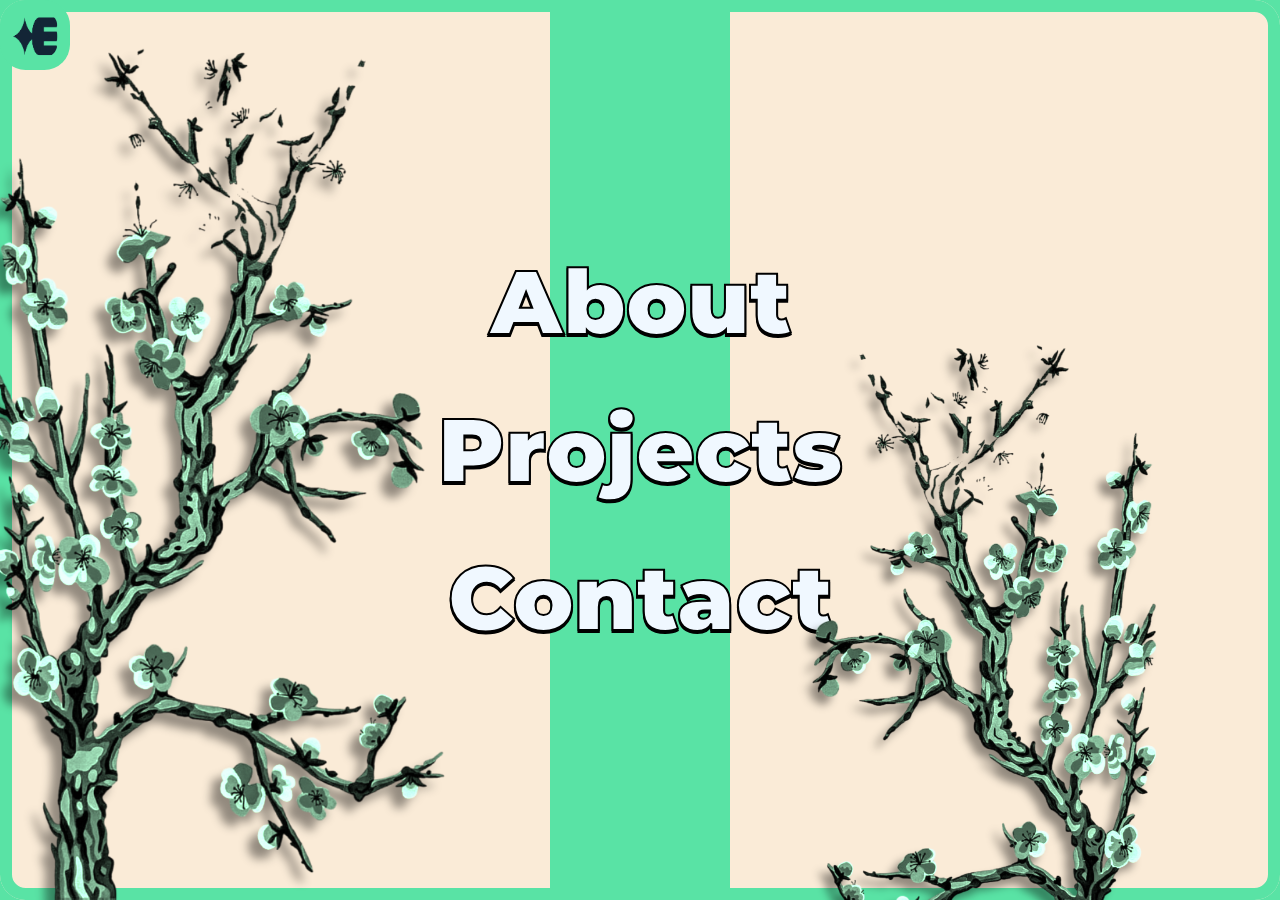
<file: index.html>
<html>
    <head>
        <link rel="stylesheet" href="./css/pages/main.css">
        <meta name="viewport" content="width=device-width, initial-scale=1.0">
    </head>
    <body>
        <div class="header"></div>
        <div class="navigation">
            <img class="bottom-image1" src="./assets/Tree.png" alt="tree">
            <img class="bottom-image2" src="./assets/Tree.png" alt="tree">
            <button class="redirect" id="aboutButton">About</button>
            <button class="redirect" id="projectsButton">Projects</button>
            <button class="redirect" id="contactButton">Contact</button>
        </div>
        <div id="outerContactPopup">
            <div id="innerContactPopup">
                <h1>Contact me</h1>
                <h2>myemail@email.email</h2>
                <h2>1-(603)-413-4124</h2>
                <button id="contactCloseButton">close</button>
            </div>
        </div>
    </body>
</html>
<script src="./javascript/main.js"></script>
</file>
<file: css/pages/main.css>
html{
        position: fixed;
        overscroll-behavior: none;
        box-sizing: border-box;
        width: 100%;
        height: 100%;
        background-color: antiquewhite;
        box-sizing: border-box;
        outline: #59E3A5 5vw solid;
        border: #59E3A5 1vw solid;
        border-radius: 2vw;
}
*{
    transition: .1s;
}   
body{
    margin: 0;  
}

@font-face {
    font-family:Mont;
    src: url(../../assets/fonts/Montserrat-Black.otf);
}

.navigation{
    display: flex;
    margin: auto;
    width: 20vh;
    height: 100%;
    flex-direction: column;
    justify-content: center;
    align-items: stretch;
    background-color: #59E3A5;
    gap: 4vh;
}

.navigation button{
    width: 100%;
    border: none;
    background-color: #ffffff00;
    font-size: 10vh;
    text-align: center;
    display: flex;
    justify-content: center;
    align-items: center;
    white-space: nowrap;
    font-family: Mont;
    color: aliceblue;
    -webkit-text-stroke: black 2px;
    filter: drop-shadow(0px 2px black);
}

.navigation button:hover{
    -webkit-text-stroke: black 2.5px;
    filter: drop-shadow(0px 4px black);
    transform: translateY(-.4vw);
}


.bottom-image1{
    width: auto;
    height: 100%;
    position: fixed;
    transform: translateX(-95%);
    filter:drop-shadow(-10px 10px 5px rgba(0, 0, 0, 0.412))sepia()hue-rotate(90deg);
    z-index: 2;
    pointer-events: none;
    background-color: #ffffff00;
    animation: bottom-image1 .5s cubic-bezier(0.33, 1, 0.68, 1);
    transition:  1s cubic-bezier(0.33, 1, 0.68, 1);
}

.bottom-image2{
    width: auto;
    height: 100%;
    position: fixed;
    transform: translateX(10%)scaleX(-1)scale(.8)translateY(30%);
    filter:drop-shadow(10px 10px 5px rgba(0, 0, 0, 0.412))sepia()hue-rotate(90deg);
    z-index: 5;
    pointer-events: none;
    background-color: #ffffff00;
    animation: bottom-image2 .6s cubic-bezier(0.33, 1, 0.68, 1);
    transition:  1s cubic-bezier(0.33, 1, 0.68, 1);
}

@keyframes bottom-image1{
    0%{
       transform: translateX(-155%)translateY(100%); 
    }
    100%{
       transform: translateX(-95%); 
    }
}

@keyframes bottom-image2{
    20%{
       transform: translateX(100%)scaleX(-1)scale(.8)translateY(100%); 
    }
    0%{
       transform: translateX(100%)scaleX(-1)scale(.8)translateY(100%); 
    }
    100%{
       transform: translateX(10%)scaleX(-1)scale(.8)translateY(30%);
    }
}

#outerContactPopup{
    position: fixed;
    width: 100%;
    height: 100%;
    top:0;
    right: 0;
    background-color: #59e3a5;
    z-index: 1;
    opacity: 0;
    pointer-events: none;
    display: flex;
    justify-content: center;
    align-items: center;
    transition: .1s cubic-bezier(0.33, 1, 0.68, 1);
}

#innerContactPopup{
    position: fixed;
    width: 50vw;
    height: 30vw;
    background-color: rgb(0, 0, 0);
    z-index: 9;
    transform: skew(-5deg);
    border: .6vw white double;
    animation: innerContactPopup .8s cubic-bezier(0.33, 1, 0.68, 1);
    box-shadow: 1vw 1vw 2vw rgba(0, 0, 0, 0.355);
}

#innerContactPopup h1{
    font-size: 4vw;
    font-family: Mont;
    color: white;
    text-align: center;
}

#innerContactPopup h2{
    font-size: 2vw;
    font-family: Mont;
    color: white;
    text-align: center;
}

@keyframes innerContactPopup{
    0%{
        transform: translateY(50vw)skew(-5deg);
        opacity: 1;
        box-shadow: 0vw 0vw 0vw black;
    }
    100%{
        
    }
}

#contactCloseButton{
    font-family: mont;
    font-size: 3vw;
    transform: translateX(.5vw)translateY(7vw);
    background-color: #ffffff00;
    border: .2vw white solid;
    color: rgb(255, 255, 255);
}

#contactCloseButton:hover{
    background-color: white;
    color: black;
}
</file>
